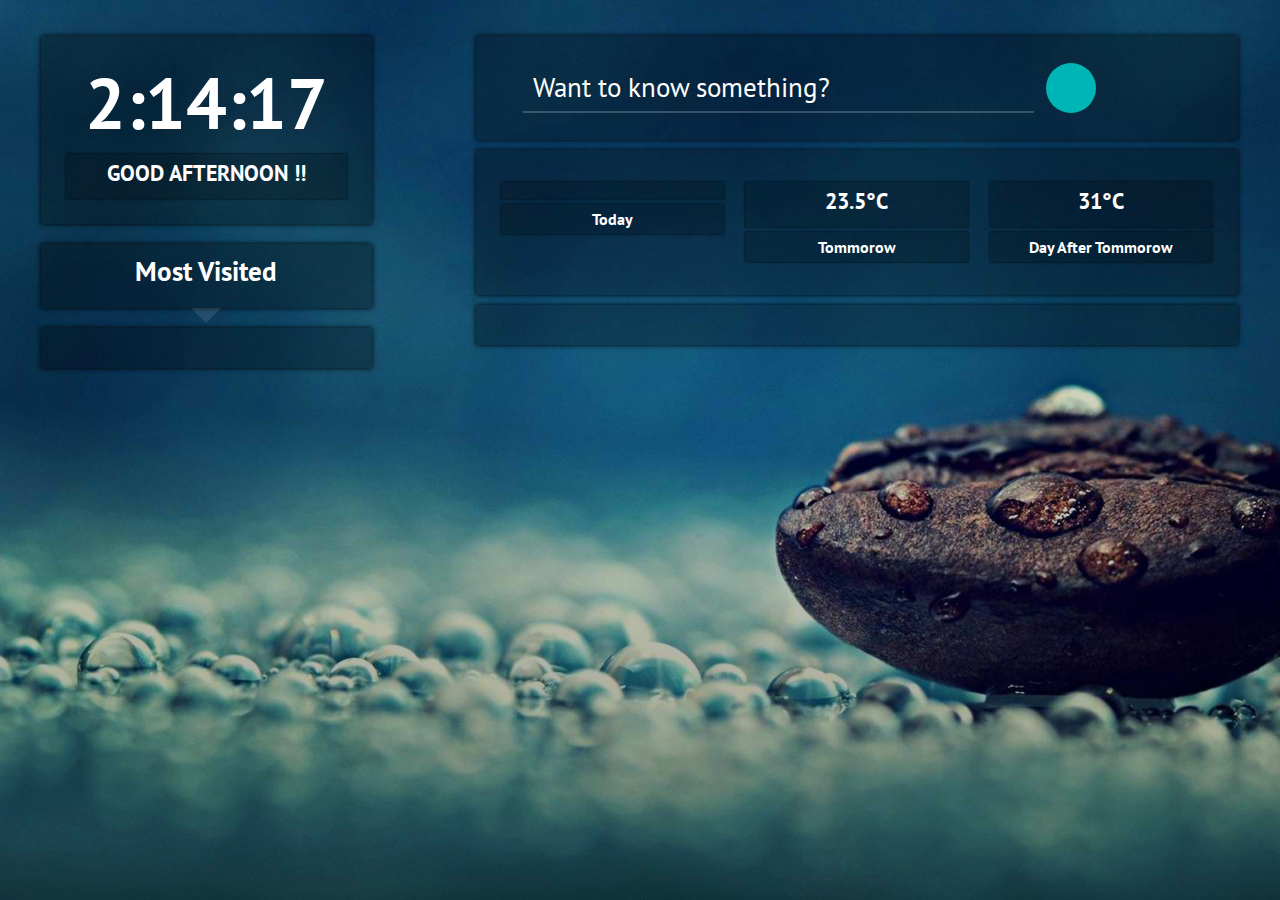
<file: index.html>
<html>
    <head>
        <meta name=viewport content="width=device-width, initial-scale=1.0">
        <title></title>
        <link rel="stylesheet"  href="css/grid.css">
        
        <link rel="stylesheet" href="http://code.ionicframework.com/ionicons/2.0.1/css/ionicons.min.css">
        <link href="https://fonts.googleapis.com/css?family=PT+Sans" rel="stylesheet">
        <!--
        <link rel="stylesheet"  href="static/css/mdb.min.css">
        <link rel="stylesheet" href="static/css/bootstrap.min.css"  >
        -->
        <link rel="stylesheet"  href="css/style.css">
    </head>
    <body>
        
        <div class="row" >
            <ul>
                <li></li>
            </ul>
        </div>
        
        <div class="row" >
            <div class="col span-1-of-3 profile-recent" >
                <div class="row" >
                    <div class="profile" >
                        <h1 id="clock"></h1>
                        <h3 id="Message" ></h3>
                    </div>
                </div>
                <div class="row" >
                    <div class="recent" ><h2>Most Visited</h2></div>
                </div>
                <div class="row" >
                    <div class="profile recent-list" >
                        <ul id="MostVisited">
                            
                        </ul>
                    </div>  
                </div>
                
            </div>
            <div class="col span-2-of-3 search-bookmark " >
                <div class="row" >
                    <div class=" profile search" >
                        <div class="row">
                            <div class="col span-3-of-4" >
                                <input type="text" placeholder="Want to know something?" id="search-box" >
                            </div>
                            <div class="col span-1-of-4" >
                                <div class="search-button" id="search" >
                                    <i class="ion-ios-search icon"> </i>
                                </div>
                            </div>
                        </div>
                    </div>                   
                </div>
                 <div class="row" >
                    <div class= "profile search weather" >
                        <div class="row" >
                            <div class="col span-1-of-3" >
                                <div class="weather-card">
                                        <i class="ion-ios-cloud w-icon" ></i>
                                    <h3 id="temp" ></h3>
                                    <h4>Today</h4>
                                </div>
                            </div>
                            <! DUMMMIES --!>
                            <div class="col span-1-of-3" >
                                <div class="weather-card">
                                        <i class="ion-ios-rainy w-icon" ></i>
                                    <h3>23.5&deg;C</h3>
                                    <h4>Tommorow</h4>
                                </div>
                            </div>
                            
                            <div class="col span-1-of-3" >
                                <div class="weather-card">
                                        <i class="ion-ios-sunny w-icon" ></i>
                                    
                                    <h3>31&deg;C</h3>
                                    <h4>Day After Tommorow</h4>
                                </div>
                            </div>
                        </div>
                     </div>
                </div>
                
                <div class="row" >
                    <div class= "profile search weather" >
                        <div class="row" >
                            
                                <div class="quote-card">
                                        
                                    <h2 id="quote" ></h2>
                                    <h5 id="author"></h5>
                                </div>
                            
                           
                        </div>
                     </div>
                </div>
                
            </div>
            
    
        </div>
        
        
        
        
        
            <script src="js/jquery.min.js"></script>
            <script src="js/site.js"></script>
            <!--
            <script src="static/js/bootstrap.min.js"></script>
            <script src="static/js/mdb.min.js"></script>
            -->
    </body>
</html>
</file>
<file: css/grid.css>
/*  SECTIONS  ============================================================================= */

.section {
	clear: both;
	padding: 0px;
	margin: 0px;
}

/*  GROUPING  ============================================================================= */

.row {
    zoom: 1; /* For IE 6/7 (trigger hasLayout) */
}

.row:before,
.row:after {
    content:"";
    display:table;
}
.row:after {
    clear:both;
}

/*  GRID COLUMN SETUP   ==================================================================== */

.col {
	display: block;
	float:left;
	margin: 1% 0 1% 1.6%;
}

.col:first-child { margin-left: 0; } /* all browsers except IE6 and lower */


/*  REMOVE MARGINS AS ALL GO FULL WIDTH AT 480 PIXELS */

@media only screen and (max-width: 480px) {
	.col { 
		/*margin: 1% 0 1% 0%;*/
        margin: 0;
	}
}


/*  GRID OF TWO   ============================================================================= */


.span-2-of-2 {
	width: 100%;
}

.span-1-of-2 {
	width: 49.2%;
}

/*  GO FULL WIDTH AT LESS THAN 480 PIXELS */

@media only screen and (max-width: 480px) {
	.span-2-of-2 {
		width: 100%; 
	}
	.span-1-of-2 {
		width: 100%; 
	}
}


/*  GRID OF THREE   ============================================================================= */

	
.span-3-of-3 {
	width: 100%; 
}

.span-2-of-3 {
	width: 66.13%; 
}

.span-1-of-3 {
	width: 32.26%; 
}


/*  GO FULL WIDTH AT LESS THAN 480 PIXELS */

@media only screen and (max-width: 480px) {
	.span-3-of-3 {
		width: 100%; 
	}
	.span-2-of-3 {
		width: 100%; 
	}
	.span-1-of-3 {
		width: 100%;
	}
}

/*  GRID OF FOUR   ============================================================================= */

	
.span-4-of-4 {
	width: 100%; 
}

.span-3-of-4 {
	width: 74.6%; 
}

.span-2-of-4 {
	width: 49.2%; 
}

.span-1-of-4 {
	width: 23.8%; 
}


/*  GO FULL WIDTH AT LESS THAN 480 PIXELS */

@media only screen and (max-width: 480px) {
	.span-4-of-4 {
		width: 100%; 
	}
	.span-3-of-4 {
		width: 100%; 
	}
	.span-2-of-4 {
		width: 100%; 
	}
	.span-1-of-4 {
		width: 100%; 
	}
}


/*  GRID OF FIVE   ============================================================================= */

	
.span-5-of-5 {
	width: 100%;
}

.span-4-of-5 {
  	width: 79.68%; 
}

.span-3-of-5 {
  	width: 59.36%; 
}

.span-2-of-5 {
  	width: 39.04%;
}

.span-1-of-5 {
  	width: 18.72%;
}


/*  GO FULL WIDTH AT LESS THAN 480 PIXELS */

@media only screen and (max-width: 480px) {
	.span-5-of-5 {
		width: 100%; 
	}
	.span-4-of-5 {
		width: 100%; 
	}
	.span-3-of-5 {
		width: 100%; 
	}
	.span-2-of-5 {
		width: 100%; 
	}
	.span-1-of-5 {
		width: 100%; 
	}
}


/*  GRID OF SIX   ============================================================================= */


.span-6-of-6 {
	width: 100%;
}

.span-5-of-6 {
  	width: 83.06%;
}

.span-4-of-6 {
  	width: 66.13%;
}

.span-3-of-6 {
  	width: 49.2%;
}

.span-2-of-6 {
  	width: 32.26%;
}

.span-1-of-6 {
  	width: 15.33%;
}


/*  GO FULL WIDTH AT LESS THAN 480 PIXELS */

@media only screen and (max-width: 480px) {
	.span-6-of-6 {
		width: 100%; 
	}
	.span-5-of-6 {
		width: 100%; 
	}
	.span-4-of-6 {
		width: 100%; 
	}
	.span-3-of-6 {
		width: 100%; 
	}
	.span-2-of-6 {
		width: 100%; 
	}
	.span-1-of-6 {
		width: 100%; 
	}
}



/*  GRID OF SEVEN   ============================================================================= */


.span-7-of-7 {
	width: 100%;
}

.span-6-of-7 {
	width: 85.48%;
}

.span-5-of-7 {
  	width: 70.97%;
}

.span-4-of-7 {
  	width: 56.45%;
}

.span-3-of-7 {
  	width: 41.94%;
}

.span-2-of-7 {
  	width: 27.42%;
}

.span-1-of-7 {
  	width: 12.91%;
}


/*  GO FULL WIDTH AT LESS THAN 480 PIXELS */

@media only screen and (max-width: 480px) {
	.span-7-of-7 {
		width: 100%; 
	}
	.span-6-of-7 {
		width: 100%; 
	}
	.span-5-of-7 {
		width: 100%; 
	}
	.span-4-of-7 {
		width: 100%; 
	}
	.span-3-of-7 {
		width: 100%; 
	}
	.span-2-of-7 {
		width: 100%; 
	}
	.span-1-of-7 {
		width: 100%; 
	}
}


/*  GRID OF EIGHT   ============================================================================= */

	
.span-8-of-8 {
	width: 100%;
}

.span-7-of-8 {
	width: 87.3%; 
}

.span-6-of-8 {
	width: 74.6%; 
}

.span-5-of-8 {
	width: 61.9%; 
}

.span-4-of-8 {
	width: 49.2%; 
}

.span-3-of-8 {
	width: 36.5%;
}

.span-2-of-8 {
	width: 23.8%; 
}

.span-1-of-8 {
	width: 11.1%; 
}


/*  GO FULL WIDTH AT LESS THAN 480 PIXELS */

@media only screen and (max-width: 480px) {
	.span-8-of-8 {
		width: 100%; 
	}
	.span-7-of-8 {
		width: 100%; 
	}
	.span-6-of-8 {
		width: 100%; 
	}
	.span-5-of-8 {
		width: 100%; 
	}
	.span-4-of-8 {
		width: 100%; 
	}
	.span-3-of-8 {
		width: 100%; 
	}
	.span-2-of-8 {
		width: 100%; 
	}
	.span-1-of-8 {
		width: 100%; 
	}
}


/*  GRID OF NINE   ============================================================================= */


.span-9-of-9 {
	width: 100%;
}

.span-8-of-9 {
	width: 88.71%;
}

.span-7-of-9 {
	width: 77.42%; 
}

.span-6-of-9 {
	width: 66.13%; 
}

.span-5-of-9 {
	width: 54.84%; 
}

.span-4-of-9 {
	width: 43.55%; 
}

.span-3-of-9 {
	width: 32.26%;
}

.span-2-of-9 {
	width: 20.97%; 
}

.span-1-of-9 {
	width: 9.68%; 
}


/*  GO FULL WIDTH AT LESS THAN 480 PIXELS */

@media only screen and (max-width: 480px) {
	.span-9-of-9 {
		width: 100%; 
	}
	.span-8-of-9 {
		width: 100%; 
	}
	.span-7-of-9 {
		width: 100%; 
	}
	.span-6-of-9 {
		width: 100%; 
	}
	.span-5-of-9 {
		width: 100%; 
	}
	.span-4-of-9 {
		width: 100%; 
	}
	.span-3-of-9 {
		width: 100%; 
	}
	.span-2-of-9 {
		width: 100%; 
	}
	.span-1-of-9 {
		width: 100%; 
	}
}


/*  GRID OF TEN   ============================================================================= */


.span-10-of-10 {
	width: 100%;
}

.span-9-of-10 {
	width: 89.84%;
}

.span-8-of-10 {
	width: 79.68%;
}

.span-7-of-10 {
	width: 69.52%; 
}

.span-6-of-10 {
	width: 59.36%; 
}

.span-5-of-10 {
	width: 49.2%; 
}

.span-4-of-10 {
	width: 39.04%; 
}

.span-3-of-10 {
	width: 28.88%;
}

.span-2-of-10 {
	width: 18.72%; 
}

.span-1-of-10 {
	width: 8.56%; 
}


/*  GO FULL WIDTH AT LESS THAN 480 PIXELS */

@media only screen and (max-width: 480px) {
	.span-10-of-10 {
		width: 100%; 
	}
	.span-9-of-10 {
		width: 100%; 
	}
	.span-8-of-10 {
		width: 100%; 
	}
	.span-7-of-10 {
		width: 100%; 
	}
	.span-6-of-10 {
		width: 100%; 
	}
	.span-5-of-10 {
		width: 100%; 
	}
	.span-4-of-10 {
		width: 100%; 
	}
	.span-3-of-10 {
		width: 100%; 
	}
	.span-2-of-10 {
		width: 100%; 
	}
	.span-1-of-10 {
		width: 100%; 
	}
}


/*  GRID OF ELEVEN   ============================================================================= */

.span-11-of-11 {
	width: 100%;
}

.span-10-of-11 {
	width: 90.76%;
}

.span-9-of-11 {
	width: 81.52%;
}

.span-8-of-11 {
	width: 72.29%;
}

.span-7-of-11 {
	width: 63.05%; 
}

.span-6-of-11 {
	width: 53.81%; 
}

.span-5-of-11 {
	width: 44.58%; 
}

.span-4-of-11 {
	width: 35.34%; 
}

.span-3-of-11 {
	width: 26.1%;
}

.span-2-of-11 {
	width: 16.87%; 
}

.span-1-of-11 {
	width: 7.63%; 
}


/*  GO FULL WIDTH AT LESS THAN 480 PIXELS */

@media only screen and (max-width: 480px) {
	.span-11-of-11 {
		width: 100%; 
	}
	.span-10-of-11 {
		width: 100%; 
	}
	.span-9-of-11 {
		width: 100%; 
	}
	.span-8-of-11 {
		width: 100%; 
	}
	.span-7-of-11 {
		width: 100%; 
	}
	.span-6-of-11 {
		width: 100%; 
	}
	.span-5-of-11 {
		width: 100%; 
	}
	.span-4-of-11 {
		width: 100%; 
	}
	.span-3-of-11 {
		width: 100%; 
	}
	.span-2-of-11 {
		width: 100%; 
	}
	.span-1-of-11 {
		width: 100%; 
	}
}


/*  GRID OF TWELVE   ============================================================================= */

.span-12-of-12 {
	width: 100%;
}

.span-11-of-12 {
	width: 91.53%;
}

.span-10-of-12 {
	width: 83.06%;
}

.span-9-of-12 {
	width: 74.6%;
}

.span-8-of-12 {
	width: 66.13%;
}

.span-7-of-12 {
	width: 57.66%; 
}

.span-6-of-12 {
	width: 49.2%; 
}

.span-5-of-12 {
	width: 40.73%; 
}

.span-4-of-12 {
	width: 32.26%; 
}

.span-3-of-12 {
	width: 23.8%;
}

.span-2-of-12 {
	width: 15.33%; 
}

.span-1-of-12 {
	width: 6.86%; 
}


/*  GO FULL WIDTH AT LESS THAN 480 PIXELS */

@media only screen and (max-width: 480px) {
	.span-12-of-12 {
		width: 100%; 
	}
	.span-11-of-12 {
		width: 100%; 
	}
	.span-10-of-12 {
		width: 100%; 
	}
	.span-9-of-12 {
		width: 100%; 
	}
	.span-8-of-12 {
		width: 100%; 
	}
	.span-7-of-12 {
		width: 100%; 
	}
	.span-6-of-12 {
		width: 100%; 
	}
	.span-5-of-12 {
		width: 100%; 
	}
	.span-4-of-12 {
		width: 100%; 
	}
	.span-3-of-12 {
		width: 100%; 
	}
	.span-2-of-12 {
		width: 100%; 
	}
	.span-1-of-12 {
		width: 100%; 
	}
}
</file>
<file: css/style.css>
*
{
    margin:0;
    padding:0;
    box-sizing: border-box;
}
/*------------------------ Initial Setup -------------------*/
body
{
    font-family: 'PT Sans', sans-serif;
    color: #fff;
    font-size:18px;
    background: linear-gradient(rgba(0,0,0,0.0),rgba(0,0,0,0.4)), url(../Images/shell.jpeg);
    background-size: cover;
}

.row
{
    margin: 0 auto;
}

/* --------------------Clock ----------------------------*/
#clock
{
    font-size: 400%;
    text-align: center;
}

/* --------------------Profile --------------------------*/
.profile, .recent
{
    width: 80%;
    padding: 20px;
    margin:0 auto;
    background: rgba(0,0,0,0.3);
    box-shadow: 0px 0px 5px #000;
}
.profile-pic
{
    position: relative;
    margin: 0 auto;
    width:30%;
    padding-bottom: 30%;
    border-radius: 50%;
    margin-bottom: 30px;
    background: #00B5B5;
    box-shadow: 0px 1px 5px #000;
    transition: all 0.3s ;
}

.profile h3,h4
{
    margin: 5px;
    display: block;
    padding: 5px;
    text-align: center;
    background: rgba(0,0,0,0.2);
    box-shadow: 0px 0px 2px #000;
    
}

.profile h4
{
    
    font-size: 90%;
}
.profile h3
{
    text-transform: uppercase;
    font-size: 120%;
}
h3:after
{
    content:"";
    width: 0;
    opacity: 0;
    border: 0.5px solid #00B5B5;
    display: block;
    margin: 0 auto;
    margin-top: 5px;
    transition: all 0.4s ease-in;
}
.profile:hover h3:after
{
    visibility:visible;
    width: 70%;
    opacity: 1;
}
.recent
{
    margin-top: 20px;
    
}
.recent h2
{
    font-size:150%;
    margin: 10px auto;
    margin-top:-10px; 
    text-align: center;
}

.recent:after
{
    display:block;
    content:"";
    margin:0 auto;
    margin-top: 20px;
    width: 0px;
    height: 0px;
    border-top: 15px solid rgba(255,255,255,0.1);
    border-right: 15px solid transparent;
    border-left: 15px solid transparent;
    margin-bottom: -35px;
}

.recent-list
{
    margin-top: 20px;
}


/*------------Right side bar ---------------*/
.search
{
    width: 90%;
}
input[type="text"]
{
    font-size:150%;   
}
input
{
    border:0;
    border-bottom: 2px solid rgba(255,255,255,0.2);
    color: white;
    padding: 10px;
    font-size: 100%;
    background: inherit;
    width: 95%;
    height: 50px;
    float: right;
    transition: all 0.3s ease-out;
    font-family: 'PT Sans', sans-serif;
}

input:focus 
{
    outline: none;
    border-bottom: 2px solid #00B5B5;
}
input::-webkit-input-placeholder {
    color: white !important;
}
 
input:-moz-placeholder { /* Firefox 18- */
    color: white !important;  
}
 
input::-moz-placeholder {  /* Firefox 19+ */
    color: white !important; 
}
 
input:-ms-input-placeholder {  
    color: white !important; 
}


.search-button
{
    border-radius: 50%;
    width: 50px;
    height:50px;
    background: #00B5B5;
    text-align: center;
    padding: 10px;
}

.icon
{
    font-size: 160%;
}

.icon-big
{
    font-size: 650%;
    position: absolute;
    top:-10px; 
}

/*-----------MOST VISITED -----------*/

#MostVisited
{
    list-style: none;
    color:white;
}
#MostVisited  a
{
    text-decoration: none;
    color:darkcyan;
    padding:5px;
}
#MostVisited li
{
    background: Black;
    padding:3px 0px;
    box-shadow: 0px 1px 5px #000;
}

.links
{
    margin: 5px;
    font-size:90%;
    word-wrap: none;
   
}
.links span
{
    color:white;
    text-transform:capitalize;
}

/*--------Weather ----------------*/
.weather
{
    margin-top:10px;
}
.weather-card
{
    position: relative;
    text-align: center;
    transition: all 0.4s ease-out;
}
.weather-card:hover
{
    transform: scale(1.1);
}
.w-icon
{
    font-size: 700%;
    color: #00B5B5;
    
}
#quote
{
    text-align: justify;
}

#author
{
    text-align: right;
}
</file>
